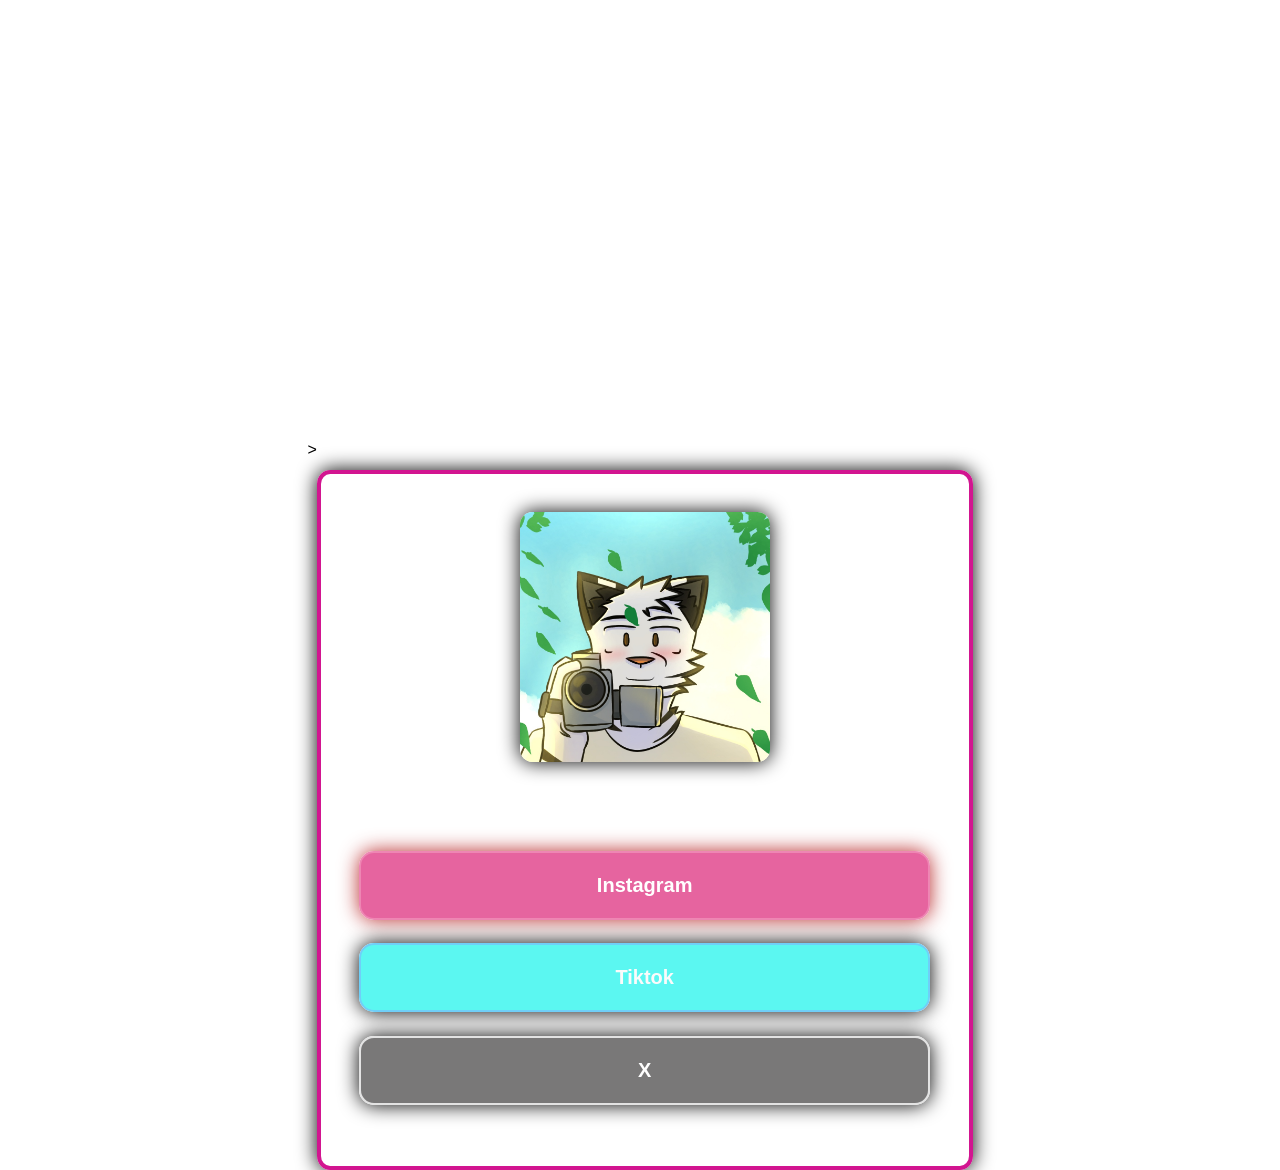
<file: earl.html>
<!doctype html>>
<html lang="en">
  <head>
    <meta charset="UTF-8" />
    <meta name="viewport" content="width=device-width, initial-scale=1.0" />
    <title>Earl</title>
    <link rel="stylesheet" href="style.css" />
  </head>

  <body>
    <!-- <img src="NVU.png.png" height="600px" width="500px"> -->

    <div class="box1">
      <img src="Earlpfp.jpg" height="200" />

      <h2>FOllOW ME ON THE OTHER PLATFORM</h2>
      <div class="Instagram">
        <h3>
          <a href="https://www.instagram.com/earltigercat/" target="_blank"
            >Instagram</a
          >
        </h3>
      </div>
      <div class="Tiktok">
        <h3>
          <a href="https://tiktok.com/@grey.the.tigercat/" target="_blank"
            >Tiktok</a
          >
        </h3>
      </div>
      <div class="x">
        <h3>
          <a href="https://x.com/Earldaticat">X</a>
        </h3>
      </div>
    </div>
  </body>
</html>
</file>
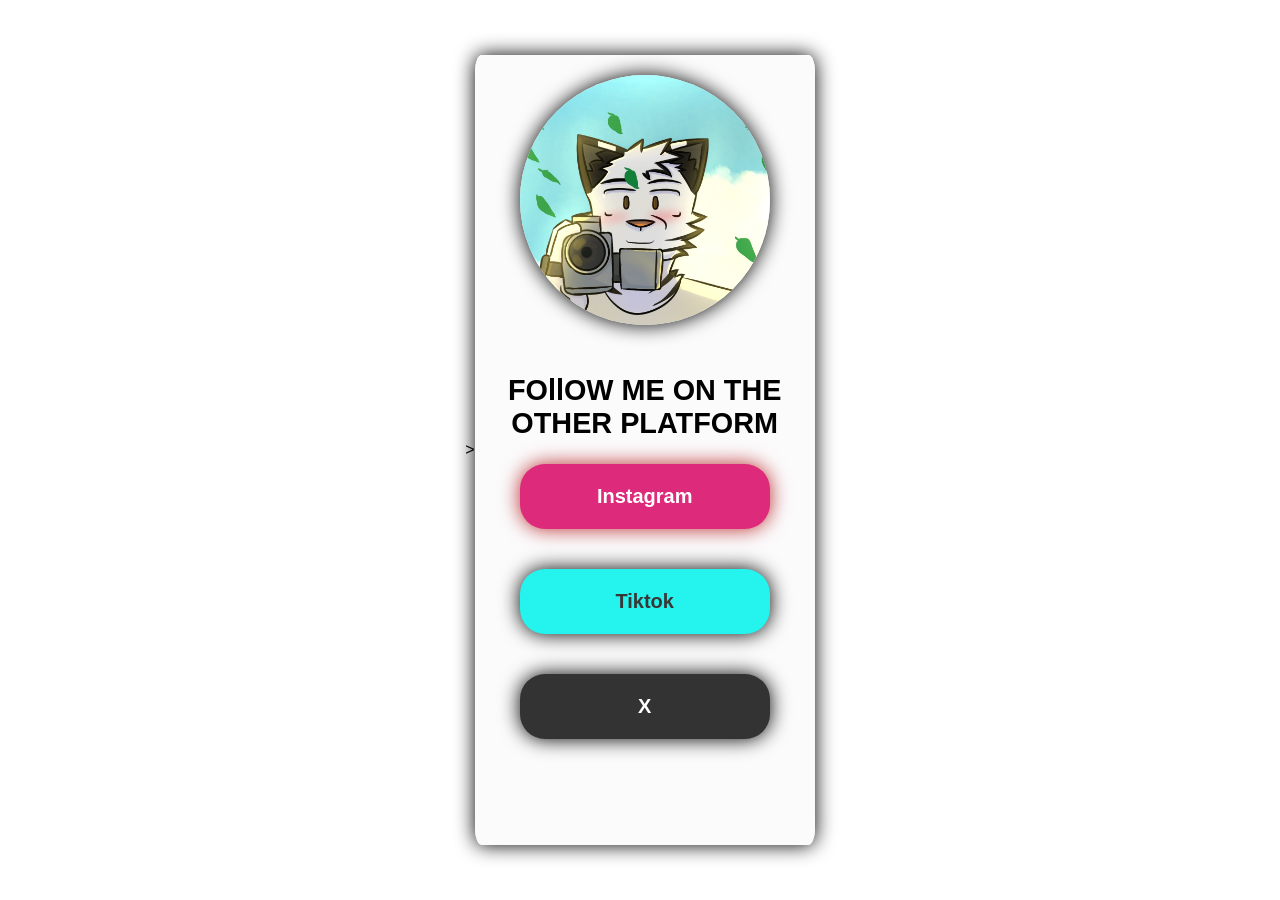
<file: Files/earl.html>
<!doctype html>>
<html lang="en">
  <head>
    <meta charset="UTF-8" />
    <meta name="viewport" content="width=device-width, initial-scale=1.0" />
    <title>Earl</title>
    <link rel="stylesheet" href="style.css" />
  </head>
  
  <body>
    
    <!-- <img src="NVU.png.png" height="600px" width="500px"> -->

    <div class="box1">
      <img src="Earlpfp.jpg" height="200" />
     
      <h2>FOllOW ME ON THE OTHER PLATFORM</h2>
      <div class="Instagram">
        <h3>
          <a href="https://www.instagram.com/earltigercat/" target="_blank"
            >Instagram</a
          >
        </h3>
      </div>
      <div class="Tiktok">
        <h3>
          <a href="https://tiktok.com/@grey.the.tigercat/" target="_blank"
            >Tiktok</a
          >
        </h3>
      </div>
      <div class="x">
        <h3>


          
          <a href="https://x.com/Earldaticat">X</a>
        </h3>
      </div>
    </div>
  </body>
</html>
</file>
<file: style.css>
img {
  border-radius: 5%;
  transition: 0.4s ease;
  width: 250px;
  height: auto ;
  object-fit: cover;
  text-shadow: 2px 2px 3px #856363;
  box-shadow: 0px 0px 20px 0px #000;
  -moz-box-shadow: 0px 0px 20px 0px #000;
  -webkit-box-shadow: 0px 0px 20px 0px #000;
}
img:hover {
  transform: scale(1.05);
  box-shadow: 0px 0px 30px 5px #ffffff;
}
@keyframes colorfulBox {
  0% {
    background: rgba(19, 105, 197, 0.545);
    border-color: rgba(255, 0, 230, 0.872);
  }
  50% {
    background: rgba(206, 27, 182, 0.465);
    border-color: blue;
  }
  100% {
    background: rgba(57, 90, 255, 0.499);
    border-color: rgba(255, 0, 230, 0.872);
  }
}


.box1 {
  
  border-radius: 2%;
  border: 4px solid #d21590;
  background-color: rgba(255, 249, 249, 0.074);
  box-shadow: 0px 0px 20px 0px #000;
  text-align: center;
  width: auto;
  height: auto;
  font-size: 20px;
  color: rgb(255, 255, 255);
  padding: min(5em, 5vw); 
  padding: 3vw;
  margin-bottom: 10px;
  margin-top: 750px;
  height: auto;
  animation-name: fadein;
  animation-duration: 2s;
}
@keyframes fadein {
  from {
    opacity: 0;
  }
  to {
    opacity: 1;
  }
}
.box2 {
  border: transparent;
  border-radius: 2%;
  margin-top: px;
   padding: min(2em, 5vw); 
}
h4 {
  text-align: center;
  color: white;
  font-size: 20px;
}


body {
  background-image: url(https://static.vecteezy.com/system/resources/previews/020/562/068/non_2x/retro-neon-futuristic-for-background-design-vector.jpg);
  background-size: cover;
  background-position: center;
  background-attachment: fixed;
  display: flex;
  justify-content: center;
  align-items: center;
  height: 100vh;
  margin: 0;
  font-family: "Nunito", sans-serif;
  font-optical-sizing: auto;
  font-weight: 300;
  font-style: normal;
  max-width: 100%;
  animation-name: fadein;
  animation-duration: 2s;
}

.Instagram h3 a {
  text-decoration: none;
  color: black;
  background-color: rgba(221, 42, 123, 0.726);
  height: 65px;
  width: auto;
  border: 2px solid rgb(238, 134, 179);
  border-radius: 15px;
  display: flex;
  justify-content: center;
  align-items: center;
  color: white;
  font-size: 20px;
  font-weight: bold;
  cursor: pointer;
  margin: 10px auto;
  box-shadow: 0px 0px 20px 0px #f12e2e;
  -moz-box-shadow: 0px 0px 20px 0px #a71f1f;
  -webkit-box-shadow: 0px 0px 20px 0px #b92c2c;
  transition: 0.4s ease;
  animation-name: fadein;
  animation-duration: 4s;
}
.icon{
  display: end;
  justify-content: end;
  align-items: end;
  
}
.fa-brands.fa-instagram.fa-5x{
  color:white;

}
@keyframes glow {
}

.Tiktok h3 a {
  text-decoration: none;
  color: rgb(255, 254, 254);
  background-color: #25f4edbf;
  height: 65px;
  width: auto;
  border: 2px solid rgb(111, 207, 248);
  border-radius: 15px;
  display: flex;
  justify-content: center;
  align-items: center;
  color: rgb(251, 251, 251);
  font-size: 20px;
  font-weight: bold;
  cursor: pointer;
  margin: 00px auto;
  box-shadow: 0px 0px 20px 0px #000;
  -moz-box-shadow: 0px 0px 20px 0px #000;
  -webkit-box-shadow: 0px 0px 20px 0px #000;
  transition: 0.4s ease;
  animation-name: fadein;
  animation-duration: 4s;
}
.Facebook h3 a {
  text-decoration: none;
  color: black;
  background-color: rgba(32, 98, 230, 0.801);
  height: 65px;
  width: auto;
  border: 2px solid rgb(93, 176, 254);
  border-radius: 15px;
  display: flex;
  justify-content: center;
  align-items: center;
  color: white;
  font-size: 20px;
  font-weight: bold;
  cursor: pointer;
  margin: 0px auto;
  box-shadow: 0px 0px 20px 0px #1426c7;
  -moz-box-shadow: 0px 0px 20px 0px #1f33a7;
  -webkit-box-shadow: 0px 0px 20px 0px #3a2cb9;
  transition: 0.4s ease;
  animation-name: fadein;
  animation-duration: 4s; 
}
.x h3 a {
  text-decoration: none;
  color: black;
  background-color: rgba(52, 51, 51, 0.657);
  height: 65px;
  width: auto;
  border: 2px solid rgb(227, 227, 227);
  border-radius: 15px;
  display: flex;
  justify-content: center;
  align-items: center;
  color: white;
  font-size: 20px;
  font-weight: bold;
  cursor: pointer;
  margin: 10px auto;
  box-shadow: 0px 0px 20px 0px #000;
  -moz-box-shadow: 0px 0px 20px 0px #000;
  -webkit-box-shadow: 0px 0px 20px 0px #000;
  transition: 0.4s ease;
  animation-name: fadein;
  animation-duration: 4s;
}


.Instagram h3 a:hover,
.Tiktok h3 a:hover,
.x h3 a:hover,
.Facebook h3 a:hover
{
  transform: scale(1.05);

  img {
    width: 140px;
    height: 140px;
  }

  h2 {
    font-size: 18px;
  }

  .Instagram h3 a,
  .Tiktok h3 a,
  .x h3 a,
  .Facebook h3 a{
    font-size: 18px;
    height: 55px;
  }
}
@media (max-width: 600px) {
  img {
    width: 250px;
    height: auto;
  }

  h2 {
    font-size: 18px;
  }

  .Instagram h3 a,
  .Tiktok h3 a,
  .x h3 a,
  .Facebook h3 a {
    font-size: 18px;
    height: 55px;
  }
}
</file>
<file: Files/style.css>
img {
  border-radius: 50%;
  width: 250px;
  height: 250px;
  object-fit: cover;
  margin-bottom: 20px;
  text-shadow: 2px 2px 3px #856363;
  box-shadow: 0px 0px 20px 0px #000;
  -moz-box-shadow: 0px 0px 20px 0px #000;
  -webkit-box-shadow: 0px 0px 20px 0px #000;
}

.box1 {
  border-radius: 2%;
  border: none;
  text-align: center;
  width: 300px;
  height: 750px;
  font-size: larger;
  color: rgb(0, 0, 0);
  padding: 20px;
  margin-bottom: 50px;
  margin-top: 50px;
  background-color: rgba(251, 251, 252, 0.893);
  box-shadow: 0px 0px 20px 0px #000;
  -moz-box-shadow: 0px 0px 20px 0px #000;
  -webkit-box-shadow: 0px 0px 20px 0px #000;
}

h2 {
  text-shadow: 2px 5px 20px 10px #000;
}

body {
  background-image: url(https://www.fabmood.com/wp-content/uploads/2023/08/blue-wallpaper-1.jpg);
  display: flex;
  justify-content: center;
  align-items: center;
  height: 100vh;
  margin: 0;
  font-family: "Nunito", sans-serif;
  font-optical-sizing: auto;
  font-weight: 300;
  font-style: normal;
}

.Instagram h3 a {
  text-decoration: none;
  color: black;
  background-color: rgb(221, 42, 123);
  height: 65px;
  width: 250px;
  border: none;
  border-radius: 25px;
  display: flex;
  justify-content: center;
  align-items: center;
  color: white;
  font-size: 20px;
  font-weight: bold;
  cursor: pointer;
  margin: 10px auto;
  box-shadow: 0px 0px 20px 0px #f12e2e;
  -moz-box-shadow: 0px 0px 20px 0px #a71f1f;
  -webkit-box-shadow: 0px 0px 20px 0px #b92c2c;

  animation-duration: 3;
  animation-name: spin;
}
@keyframes glow {
}

.Tiktok h3 a {
  text-decoration: none;
  color: black;
  background-color: #25f4ee;
  height: 65px;
  width: 250px;
  border: none;
  border-radius: 25px;
  display: flex;
  justify-content: center;
  align-items: center;
  color: rgb(56, 55, 55);
  font-size: 20px;
  font-weight: bold;
  cursor: pointer;
  margin: 40px auto;
  box-shadow: 0px 0px 20px 0px #000;
  -moz-box-shadow: 0px 0px 20px 0px #000;
  -webkit-box-shadow: 0px 0px 20px 0px #000;
}

.x h3 a {
  text-decoration: none;
  color: black;
  background-color: rgb(52, 51, 51);
  height: 65px;
  width: 250px;
  border: none;
  border-radius: 25px;
  display: flex;
  justify-content: center;
  align-items: center;
  color: white;
  font-size: 20px;
  font-weight: bold;
  cursor: pointer;
  margin: 10px auto;
  box-shadow: 0px 0px 20px 0px #000;
  -moz-box-shadow: 0px 0px 20px 0px #000;
  -webkit-box-shadow: 0px 0px 20px 0px #000;
}
</file>
